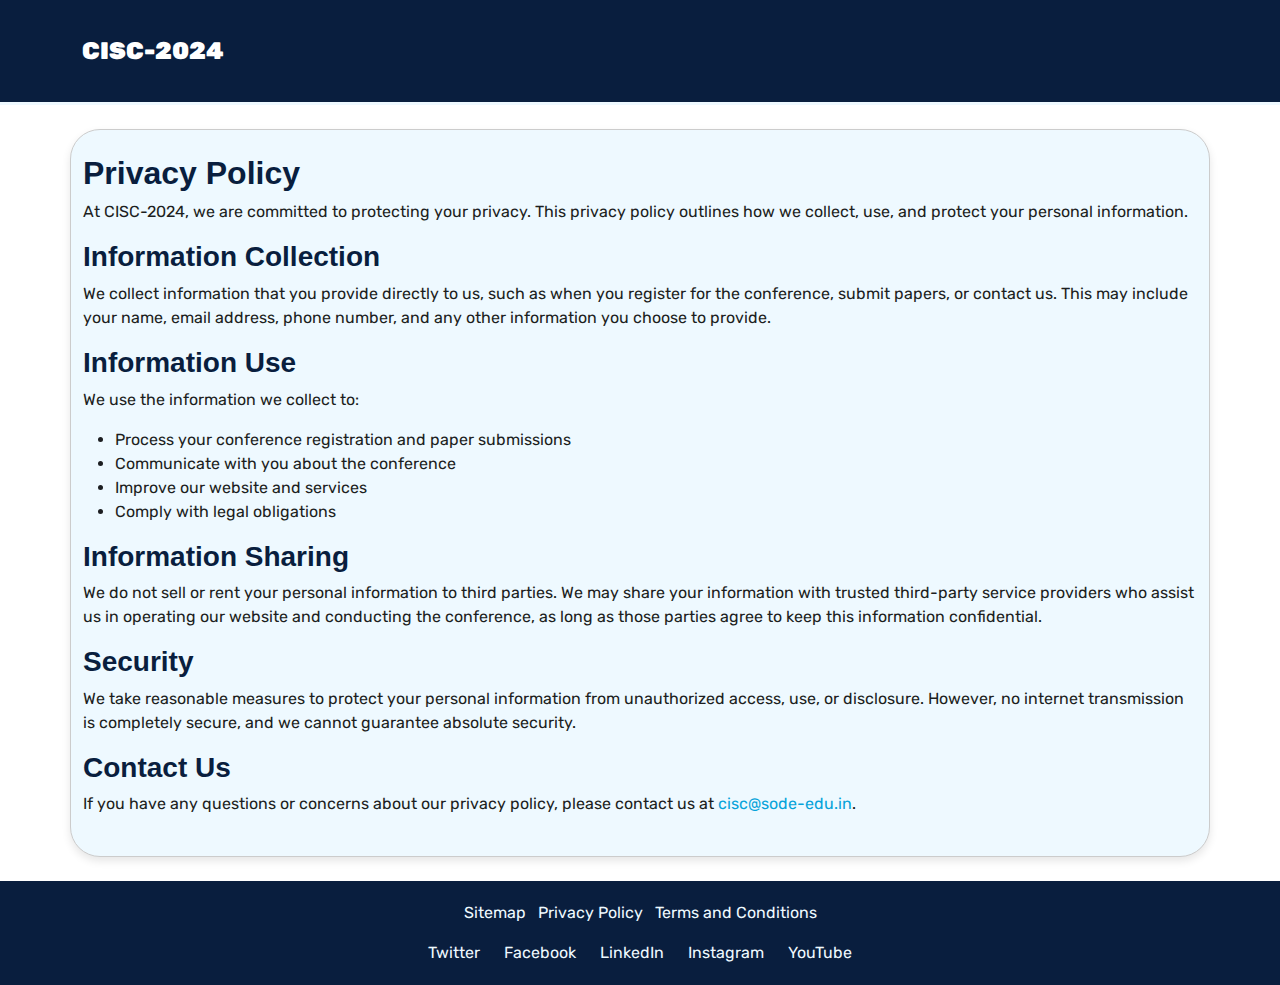
<file: pages/Privacy-Policy.html>
<!DOCTYPE html>
<html lang="en">
  <head>
    <meta charset="UTF-8" />
    <meta name="viewport" content="width=device-width, initial-scale=1.0" />
    <title>PRIVACY POLICY | CISC-2024</title>
    <link rel="icon" href="/assets/images/logo/CISC-2024-logo-small.png" type="image/x-icon" />

    <!-- Website Meta Tags -->
    <meta name="description" content="CISC-2024 is the first series of an annual International Conference on Computational Intelligence and Smart Communication organized by SMVITM, Bantakal, Udupi, Karnataka, India. Join us on 20th and 21st December 2024 to share experiences and exchange ideas on the latest developments in soft computation, AI systems, and smart communication." />
    <meta name="keywords" content="CISC-2024, cise 2024, conference, CISC 2024, Computational Intelligence, Smart Communication, International Conference, Shri Madhwa Vadiraja Institute of Technology and Management, SMVITM, Bantakal, Udupi, Karnataka, Soft Computation, Artificial Intelligence, Smart Communication, Digital Revolution, IEEE Conference, Research, Academicians, Engineers, Industry Fraternity, Cloud Computing, IoT, AI, Machine Learning, Data Analytics, Image Processing, Computer Vision, Network Security, Blockchain, VLSI, Microelectronics, Control and Automation, IEEE Publishing, Technical Education, Conference Submission" />
    <meta name="author" content="Anuswar" />
    <link rel="canonical" href="/index.html" />

    <!-- Open Graph Meta Tags -->
    <meta property="og:title" content="CISC-2024 | International Conference on Computational Intelligence and Smart Communication" />
    <meta property="og:description" content="Join us at CISC-2024 to explore the latest trends and developments in computational intelligence and smart communication." />
    <meta property="og:image" content="/assets/images/logo/CISC-2024-logo-small.png" />
    <meta property="og:url" content="/index.html" />
    <meta property="og:type" content="website" />
    <meta property="og:site_name" content="CISC-2024" />

    <!-- Twitter Card Meta Tags -->
    <meta name="twitter:card" content="summary_large_image" />
    <meta name="twitter:title" content="CISC-2024 | International Conference on Computational Intelligence and Smart Communication" />
    <meta name="twitter:description" content="Join us at CISC-2024 to explore the latest trends and developments in computational intelligence and smart communication." />
    <meta name="twitter:image" content="/assets/images/logo/CISC-2024-logo-small.png" />

    <!-- Robots Meta Tag -->
    <meta name="robots" content="index, follow" />

    <!-- Mobile Web App Capable Meta Tags -->
    <meta name="mobile-web-app-capable" content="yes" />
    <meta name="HandheldFriendly" content="true" />

    <!-- Apple Touch Icon Link Tag -->
    <link rel="apple-touch-icon" href="/assets/images/logo/CISC-2024-logo-small.png" />

    <!-- Stylesheets -->
    <link rel="stylesheet" href="/assets/css/bootstrap.min.css" />
    <link rel="manifest" href="https://sode-edu.in/manifest.json" />
    
    <style>
      @import url("https://fonts.googleapis.com/css2?family=Rubik:ital,wght@0,300..900;1,300..900&display=swap");

      :root {
        /*========== Colors ==========*/
        --primary: #06a3da;
        --secondary: #34ad54;
        --light: #eef9ff;
        --dark: #091e3e;
      }

      body {
        font-family: "Rubik", sans-serif;
        background-color: #ffffff;
        color: #1c1e21;
        margin: 0;
        padding: 0;
      }

      /* =============== SCROLL BAR =============== */
      ::-webkit-scrollbar {
        width: 12px;
      }

      ::-webkit-scrollbar-track {
        background: var(--light);
      }

      ::-webkit-scrollbar-thumb {
        background-color: var(--primary);
        border-radius: 10px;
        border: 3px solid var(--light);
      }

      ::-webkit-scrollbar-thumb:hover {
        background-color: var(--secondary);
      }

      html {
        scrollbar-width: thin;
        scrollbar-color: var(--primary) var(--light);
      }

      body {
        scrollbar-color: var(--primary) var(--light);
        scrollbar-width: thin;
      }

      header {
        background: var(--dark);
        color: var(--light);
        padding: 20px 0;
        border-bottom: var(--light) 3px solid;
      }

      header .navbar-brand {
        font-size: 1.5rem;
        font-weight: 900;
        margin: 0;
      }

      main {
        background-color: #eef9ff !important;
        border: 1px solid #ccc;
        padding: 1.5rem;
        border-radius: 30px;
        -webkit-box-shadow: 0 4px 8px rgba(0, 0, 0, 0.1);
        box-shadow: 0 4px 8px rgba(0, 0, 0, 0.1);
        margin: 20px 0;
      }

      @media (max-width: 576px) {
        main {
          padding: 1rem;
          border-radius: 15px;
          -webkit-box-shadow: none;
                  box-shadow: none;
        }
      }

      main h2,
      main h3 {
        font-weight: 600;
        color: var(--dark);
      }

      ul li a {
        list-style-type: none;
        color: var(--light);
      }

      .collapse .navbar-nav .nav-item .nav-link:hover {
        color: var(--primary);
      }

      footer {
        background: var(--dark);
        color: var(--light);
        text-align: center;
        padding: 20px 0;
        margin-top: 20px;
      }

      footer .social-media a {
        color: var(--light);
        margin: 0 10px;
        text-decoration: none;
      }

      footer .social-media a:hover {
        color: var(--primary);
        text-decoration: underline;
      }

      footer .container .list-inline .list-inline-item a{
        color: var(--light);
      }

      footer .container .list-inline .list-inline-item a:hover{
        color: var(--primary);
      }
    </style>
  </head>
  <body>
    <header>
      <nav class="navbar navbar-expand-lg navbar-dark container-fluid">
        <div class="container">
          <a class="navbar-brand" href="/index.html">CISC-2024</a>
        </div>
      </nav>
    </header>

    <main class="container my-4 container-fluid">
      <h2>Privacy Policy</h2>
      <p>
        At CISC-2024, we are committed to protecting your privacy. This privacy policy outlines how we collect, use, and protect your personal information.
      </p>

      <h3>Information Collection</h3>
      <p>
        We collect information that you provide directly to us, such as when you register for the conference, submit papers, or contact us. This may include your name, email address, phone number, and any other information you choose to provide.
      </p>

      <h3>Information Use</h3>
      <p>We use the information we collect to:</p>
      <ul>
        <li>Process your conference registration and paper submissions</li>
        <li>Communicate with you about the conference</li>
        <li>Improve our website and services</li>
        <li>Comply with legal obligations</li>
      </ul>

      <h3>Information Sharing</h3>
      <p>
        We do not sell or rent your personal information to third parties. We may share your information with trusted third-party service providers who assist us in operating our website and conducting the conference, as long as those parties agree to keep this information confidential.
      </p>

      <h3>Security</h3>
      <p>
        We take reasonable measures to protect your personal information from unauthorized access, use, or disclosure. However, no internet transmission is completely secure, and we cannot guarantee absolute security.
      </p>

      <h3>Contact Us</h3>
      <p>
        If you have any questions or concerns about our privacy policy, please contact us at <a href="mailto:cisc@sode-edu.in">cisc@sode-edu.in</a>.
      </p>
    </main>

    <footer>
      <div class="container">
        <ul class="list-inline">
  
          <li class="list-inline-item">
            <a href="sitemap.html">Sitemap</a>
          </li>
  
          <li class="list-inline-item">
            <a href="Privacy-Policy.html">Privacy Policy</a>
          </li>
  
          <li class="list-inline-item">
            <a href="terms-and-conditions.html">Terms and Conditions</a>
          </li>
        </ul>
  
        <div class="social-media">
          <a href="https://twitter.com/SmvitM">Twitter</a>
          <a href="https://www.facebook.com/officialsmvitm">Facebook</a>
          <a href="https://www.linkedin.com/company/shri-madhwa-vadiraja-institute-of-technology-and-management/4">LinkedIn</a>
          <a href="https://www.instagram.com/smvitm.sode/">Instagram</a>
          <a href="https://www.youtube.com/SMVITMBANTAKAL">YouTube</a>
        </div>
      </div>
    </footer>

    <!-- External Scripts -->
    <script src="https://code.jquery.com/jquery-3.5.1.slim.min.js" crossorigin="anonymous"></script>
    <script src="https://cdn.jsdelivr.net/npm/@popperjs/core@2.9.3/dist/umd/popper.min.js" crossorigin="anonymous"></script>
    <script src="https://stackpath.bootstrapcdn.com/bootstrap/4.5.2/js/bootstrap.min.js" crossorigin="anonymous"></script>
  </body>
</html>
</file>
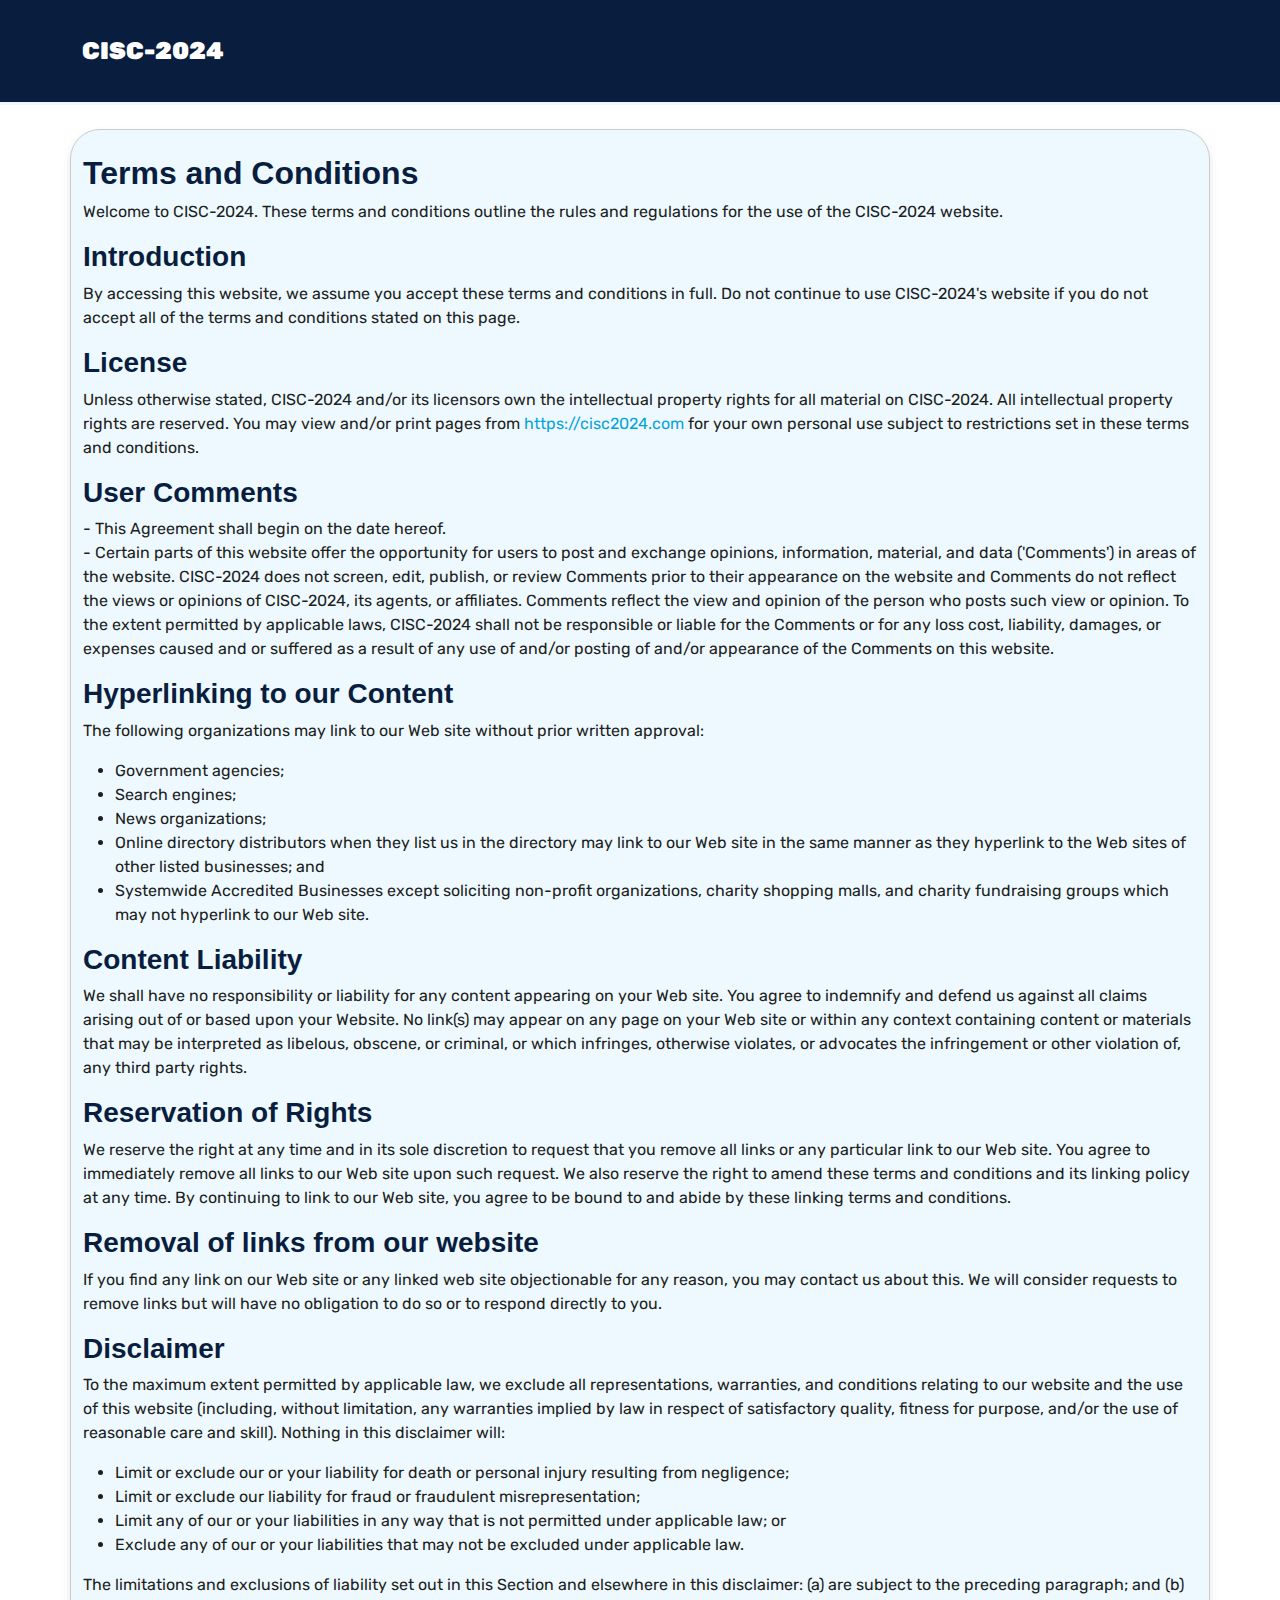
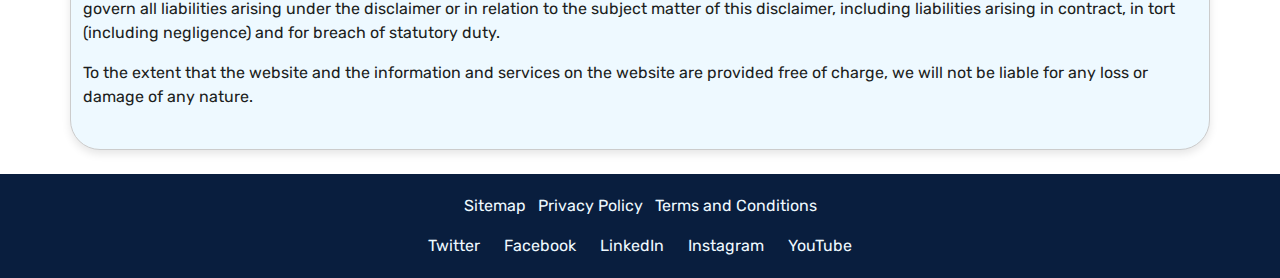
<file: pages/terms-and-conditions.html>
<!DOCTYPE html>
<html lang="en">
  <head>
    <meta charset="UTF-8" />
    <meta name="viewport" content="width=device-width, initial-scale=1.0" />
    
    <title>TERMS & CONDITIONS | CISC-2024</title>
    <link rel="icon" href="/assets/images/logo/CISC-2024-logo-small.png">

    <!-- Website Meta Tags -->
    <meta name="description" content="CISC-2024 is the first series of an annual International Conference on Computational Intelligence and Smart Communication organized by SMVITM, Bantakal, Udupi, Karnataka, India. Join us on 20th and 21st December 2024 to share experiences and exchange ideas on the latest developments in soft computation, AI systems, and smart communication." />
    <meta name="keywords" content="CISC-2024, cise 2024, conference, CISC 2024, Computational Intelligence, Smart Communication, International Conference, Shri Madhwa Vadiraja Institute of Technology and Management, SMVITM, Bantakal, Udupi, Karnataka, Soft Computation, Artificial Intelligence, Smart Communication, Digital Revolution, IEEE Conference, Research, Academicians, Engineers, Industry Fraternity, Cloud Computing, IoT, AI, Machine Learning, Data Analytics, Image Processing, Computer Vision, Network Security, Blockchain, VLSI, Microelectronics, Control and Automation, IEEE Publishing, Technical Education, Conference Submission" />
    <meta name="author" content="Anuswar" />
    <link rel="canonical" href="/index.html" />

    <!-- Open Graph Meta Tags -->
    <meta property="og:title" content="CISC-2024 | International Conference on Computational Intelligence and Smart Communication" />
    <meta property="og:description" content="Join us at CISC-2024 to explore the latest trends and developments in computational intelligence and smart communication." />
    <meta property="og:image" content="/assets/images/logo/CISC-2024-logo-small.png" />
    <meta property="og:url" content="/index.html" />
    <meta property="og:type" content="website" />
    <meta property="og:site_name" content="CISC-2024" />

    <!-- Twitter Card Meta Tags -->
    <meta name="twitter:card" content="summary_large_image" />
    <meta name="twitter:title" content="CISC-2024 | International Conference on Computational Intelligence and Smart Communication" />
    <meta name="twitter:description" content="Join us at CISC-2024 to explore the latest trends and developments in computational intelligence and smart communication." />
    <meta name="twitter:image" content="/assets/images/logo/CISC-2024-logo-small.png" />

    <!-- Robots Meta Tag -->
    <meta name="robots" content="index, follow" />

    <!-- Mobile Web App Capable Meta Tags -->
    <meta name="mobile-web-app-capable" content="yes" />
    <meta name="HandheldFriendly" content="true" />

    <!-- Apple Touch Icon Link Tag -->
    <link rel="apple-touch-icon" href="/assets/images/logo/CISC-2024-logo-small.png" />

    <!-- Stylesheets -->
    <link rel="stylesheet" href="/assets/css/bootstrap.min.css" />
    <link rel="manifest" href="https://sode-edu.in/manifest.json" />
    
    <style>
      @import url("https://fonts.googleapis.com/css2?family=Rubik:ital,wght@0,300..900;1,300..900&display=swap");

      :root {
        /*========== Colors ==========*/
        --primary: #06a3da;
        --secondary: #34ad54;
        --light: #eef9ff;
        --dark: #091e3e;
      }

      body {
        font-family: "Rubik", sans-serif;
        background-color: #ffffff;
        color: #1c1e21;
        margin: 0;
        padding: 0;
      }

      /* =============== SCROLL BAR =============== */
      ::-webkit-scrollbar {
        width: 12px;
      }

      ::-webkit-scrollbar-track {
        background: var(--light);
      }

      ::-webkit-scrollbar-thumb {
        background-color: var(--primary);
        border-radius: 10px;
        border: 3px solid var(--light);
      }

      ::-webkit-scrollbar-thumb:hover {
        background-color: var(--secondary);
      }

      html {
        scrollbar-width: thin;
        scrollbar-color: var(--primary) var(--light);
      }

      body {
        scrollbar-color: var(--primary) var(--light);
        scrollbar-width: thin;
      }

      header {
        background: var(--dark);
        color: var(--light);
        padding: 20px 0;
        border-bottom: var(--light) 3px solid;
      }

      header .navbar-brand {
        font-size: 1.5rem;
        font-weight: 900;
        margin: 0;
      }

      main {
        background-color: #eef9ff !important;
        border: 1px solid #ccc;
        padding: 1.5rem;
        border-radius: 30px;
        -webkit-box-shadow: 0 4px 8px rgba(0, 0, 0, 0.1);
        box-shadow: 0 4px 8px rgba(0, 0, 0, 0.1);
        margin: 20px 0;
      }

      @media (max-width: 576px) {
        main {
          padding: 1rem;
          border-radius: 15px;
          -webkit-box-shadow: none;
                  box-shadow: none;
        }
      }

      main h2,
      main h3 {
        font-weight: 600;
        color: var(--dark);
      }

      ul li a {
        list-style-type: none;
        color: var(--light);
      }

      .collapse .navbar-nav .nav-item .nav-link:hover {
        color: var(--primary);
      }

      footer {
        background: var(--dark);
        color: var(--light);
        text-align: center;
        padding: 20px 0;
        margin-top: 20px;
      }

      footer .social-media a {
        color: var(--light);
        margin: 0 10px;
        text-decoration: none;
      }

      footer .social-media a:hover {
        color: var(--primary);
        text-decoration: underline;
      }

      footer .container .list-inline .list-inline-item a{
        color: var(--light);
      }

      footer .container .list-inline .list-inline-item a:hover{
        color: var(--primary);
      }
    </style>
  </head>
  <body>
    <header>
      <nav class="navbar navbar-expand-lg navbar-dark">
        <div class="container">
          <a class="navbar-brand" href="/index.html">CISC-2024</a>
      </nav>
    </header>

    <main class="container my-4">
      <h2>Terms and Conditions</h2>
      <p>
        Welcome to CISC-2024. These terms and conditions outline the rules and
        regulations for the use of the CISC-2024 website.
      </p>

      <h3>Introduction</h3>
      <p>
        By accessing this website, we assume you accept these terms and
        conditions in full. Do not continue to use CISC-2024's website if you do
        not accept all of the terms and conditions stated on this page.
      </p>

      <h3>License</h3>
      <p>
        Unless otherwise stated, CISC-2024 and/or its licensors own the
        intellectual property rights for all material on CISC-2024. All
        intellectual property rights are reserved. You may view and/or print
        pages from <a href="/index.html">https://cisc2024.com</a> for
        your own personal use subject to restrictions set in these terms and
        conditions.
      </p>

      <h3>User Comments</h3>
      <p>
        - This Agreement shall begin on the date hereof.<br />
        - Certain parts of this website offer the opportunity for users to post
        and exchange opinions, information, material, and data ('Comments') in
        areas of the website. CISC-2024 does not screen, edit, publish, or
        review Comments prior to their appearance on the website and Comments do
        not reflect the views or opinions of CISC-2024, its agents, or
        affiliates. Comments reflect the view and opinion of the person who
        posts such view or opinion. To the extent permitted by applicable laws,
        CISC-2024 shall not be responsible or liable for the Comments or for any
        loss cost, liability, damages, or expenses caused and or suffered as a
        result of any use of and/or posting of and/or appearance of the Comments
        on this website.
      </p>

      <h3>Hyperlinking to our Content</h3>
      <p>
        The following organizations may link to our Web site without prior
        written approval:
      </p>
      <ul>
        <li>Government agencies;</li>
        <li>Search engines;</li>
        <li>News organizations;</li>
        <li>
          Online directory distributors when they list us in the directory may
          link to our Web site in the same manner as they hyperlink to the Web
          sites of other listed businesses; and
        </li>
        <li>
          Systemwide Accredited Businesses except soliciting non-profit
          organizations, charity shopping malls, and charity fundraising groups
          which may not hyperlink to our Web site.
        </li>
      </ul>

      <h3>Content Liability</h3>
      <p>
        We shall have no responsibility or liability for any content appearing
        on your Web site. You agree to indemnify and defend us against all
        claims arising out of or based upon your Website. No link(s) may appear
        on any page on your Web site or within any context containing content or
        materials that may be interpreted as libelous, obscene, or criminal, or
        which infringes, otherwise violates, or advocates the infringement or
        other violation of, any third party rights.
      </p>

      <h3>Reservation of Rights</h3>
      <p>
        We reserve the right at any time and in its sole discretion to request
        that you remove all links or any particular link to our Web site. You
        agree to immediately remove all links to our Web site upon such request.
        We also reserve the right to amend these terms and conditions and its
        linking policy at any time. By continuing to link to our Web site, you
        agree to be bound to and abide by these linking terms and conditions.
      </p>

      <h3>Removal of links from our website</h3>
      <p>
        If you find any link on our Web site or any linked web site
        objectionable for any reason, you may contact us about this. We will
        consider requests to remove links but will have no obligation to do so
        or to respond directly to you.
      </p>

      <h3>Disclaimer</h3>
      <p>
        To the maximum extent permitted by applicable law, we exclude all
        representations, warranties, and conditions relating to our website and
        the use of this website (including, without limitation, any warranties
        implied by law in respect of satisfactory quality, fitness for purpose,
        and/or the use of reasonable care and skill). Nothing in this disclaimer
        will:
      </p>
      <ul>
        <li>
          Limit or exclude our or your liability for death or personal injury
          resulting from negligence;
        </li>
        <li>
          Limit or exclude our liability for fraud or fraudulent
          misrepresentation;
        </li>
        <li>
          Limit any of our or your liabilities in any way that is not permitted
          under applicable law; or
        </li>
        <li>
          Exclude any of our or your liabilities that may not be excluded under
          applicable law.
        </li>
      </ul>

      <p>
        The limitations and exclusions of liability set out in this Section and
        elsewhere in this disclaimer: (a) are subject to the preceding
        paragraph; and (b) govern all liabilities arising under the disclaimer
        or in relation to the subject matter of this disclaimer, including
        liabilities arising in contract, in tort (including negligence) and for
        breach of statutory duty.
      </p>

      <p>
        To the extent that the website and the information and services on the
        website are provided free of charge, we will not be liable for any loss
        or damage of any nature.
      </p>
    </main>

    <footer>
      <div class="container">
        <ul class="list-inline">
  
          <li class="list-inline-item">
            <a href="sitemap.html">Sitemap</a>
          </li>
  
          <li class="list-inline-item">
            <a href="Privacy-Policy.html">Privacy Policy</a>
          </li>
  
          <li class="list-inline-item">
            <a href="terms-and-conditions.html">Terms and Conditions</a>
          </li>
        </ul>
  
        <div class="social-media">
          <a href="https://twitter.com/SmvitM">Twitter</a>
          <a href="https://www.facebook.com/officialsmvitm">Facebook</a>
          <a href="https://www.linkedin.com/company/shri-madhwa-vadiraja-institute-of-technology-and-management/4">LinkedIn</a>
          <a href="https://www.instagram.com/smvitm.sode/">Instagram</a>
          <a href="https://www.youtube.com/SMVITMBANTAKAL">YouTube</a>
        </div>
      </div>
    </footer>

    <!-- External Scripts -->
    <script src="https://code.jquery.com/jquery-3.5.1.slim.min.js" crossorigin="anonymous"></script>
    <script src="https://cdn.jsdelivr.net/npm/@popperjs/core@2.9.3/dist/umd/popper.min.js" crossorigin="anonymous"></script>
    <script src="https://stackpath.bootstrapcdn.com/bootstrap/4.5.2/js/bootstrap.min.js" crossorigin="anonymous"></script>

  </body>
</html>
</file>
